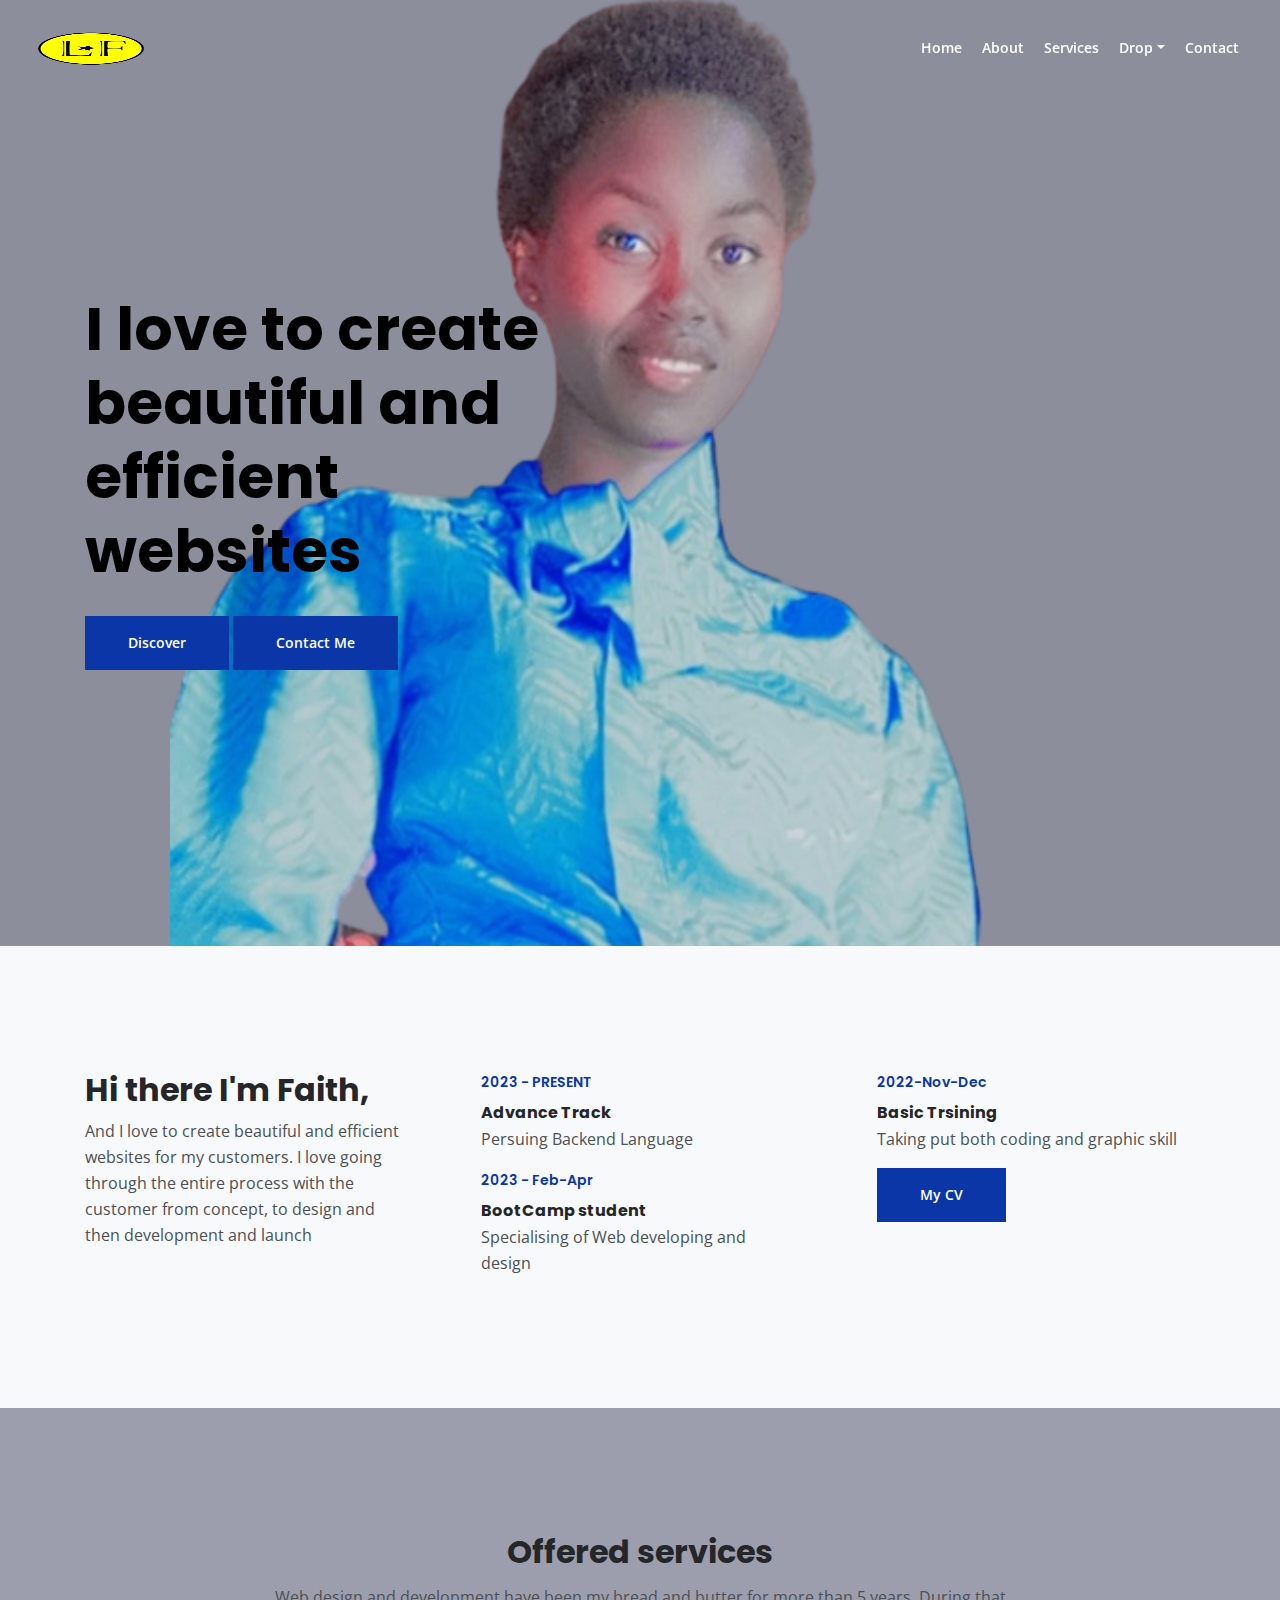
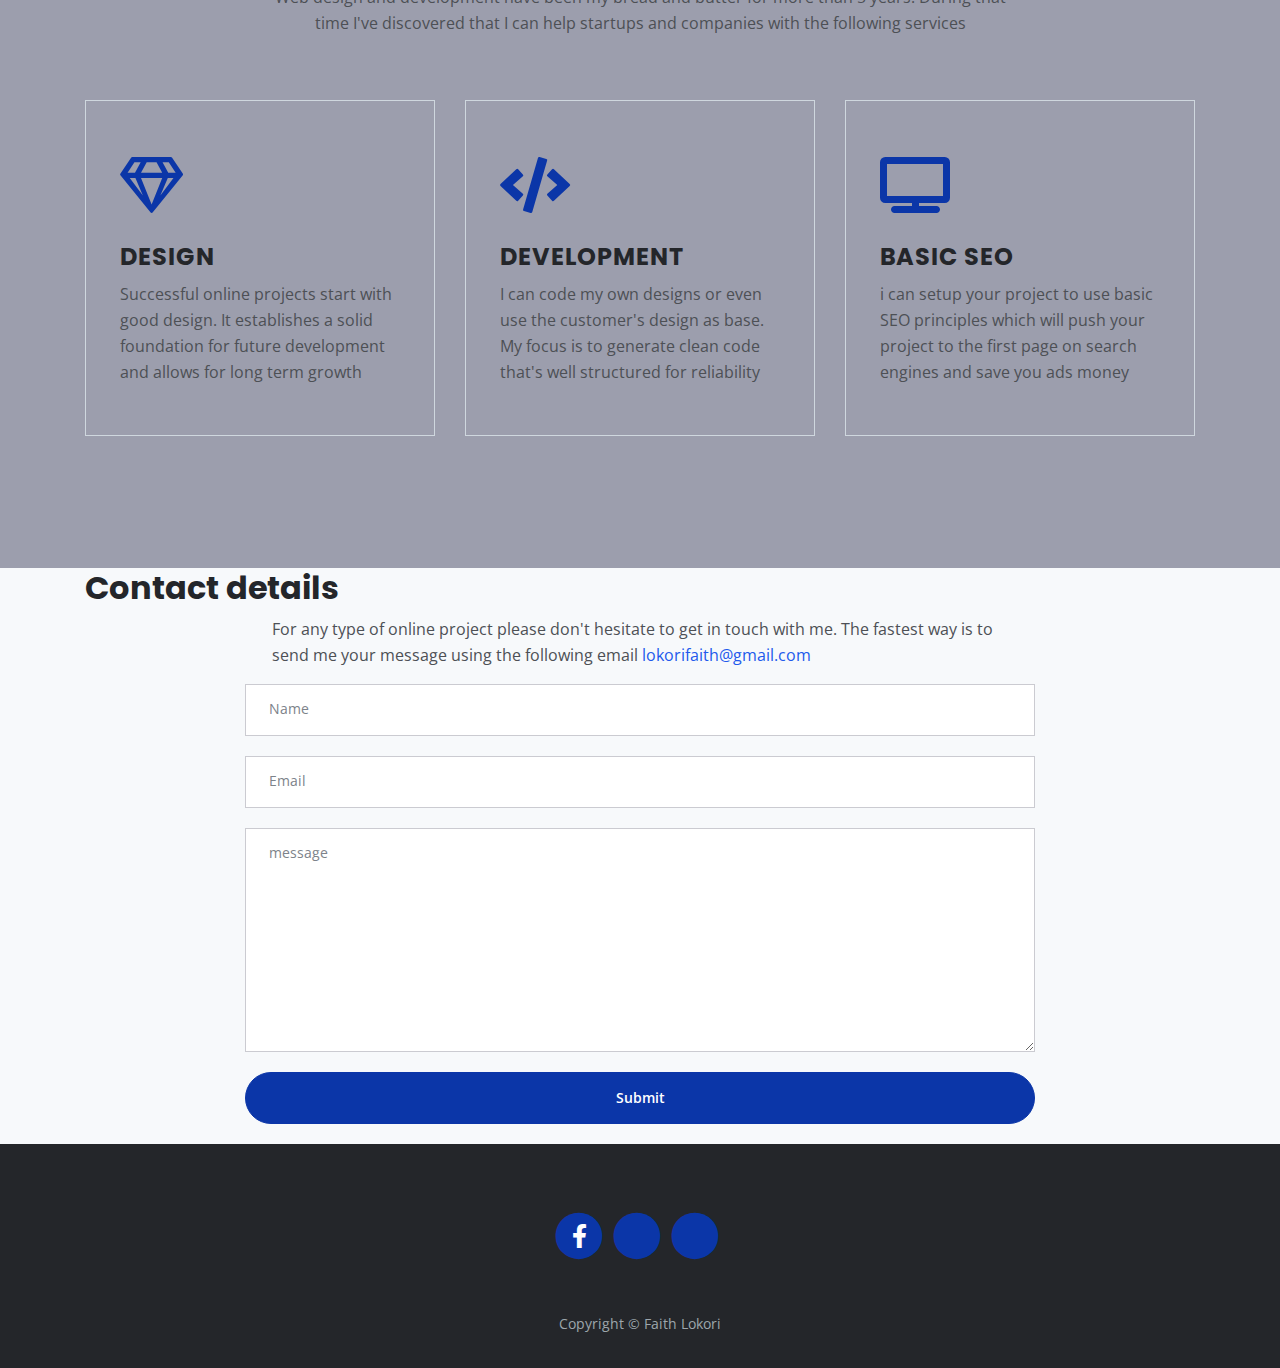
<file: index.html>
<!DOCTYPE html>
<html lang="en">
<head>
    <meta charset="utf-8">
    <meta name="viewport" content="width=device-width, initial-scale=1, shrink-to-fit=no">
    
    <!-- SEO Meta Tags -->
    <meta name="description" content="Your description">
    <meta name="author" content="Your name">

    <!-- OG Meta Tags to improve the way the post looks when you share the page on Facebook, Twitter, LinkedIn -->
	<meta property="og:site_name" content="" /> <!-- website name -->
	<meta property="og:site" content="" /> <!-- website link -->
	<meta property="og:title" content=""/> <!-- title shown in the actual shared post -->
	<meta property="og:description" content="" /> <!-- description shown in the actual shared post -->
	<meta property="og:image" content="" /> <!-- image link, make sure it's jpg -->
	<meta property="og:url" content="" /> <!-- where do you want your post to link to -->
	<meta name="twitter:card" content="summary_large_image"> <!-- to have large image post format in Twitter -->

    <!-- Webpage Title -->
    <title>Faith Portfolio</title>
    
    <!-- Styles -->
    <link rel="preconnect" href="https://fonts.gstatic.com">
    <link href="https://fonts.googleapis.com/css2?family=Open+Sans:ital,wght@0,400;0,600;0,700;1,400&family=Poppins:wght@600&display=swap" rel="stylesheet">
    <link href="css/bootstrap.css" rel="stylesheet">
    <link href="css/fontawesome-all.css" rel="stylesheet">
	<link href="css/styles.css" rel="stylesheet">
	
   
</head>
<body data-spy="scroll" data-target=".fixed-top">
    
    <!-- Navigation -->
    <nav class="navbar navbar-expand-lg fixed-top navbar-dark">
        <div class="container">
            
            <!-- Image Logo -->
            <a class="navbar-brand logo-image" href="index.html"><img src="images/drawing-4__1_-removebg-preview.png" alt="alternative"></a>  

            <!-- Text Logo - Use this if you don't have a graphic logo -->
            <!-- <a class="navbar-brand logo-text page-scroll" href="index.html">Mark</a> -->

            <button class="navbar-toggler p-0 border-0" type="button" data-toggle="offcanvas">
                <span class="navbar-toggler-icon"></span>
            </button>

            <div class="navbar-collapse offcanvas-collapse" id="navbarsExampleDefault">
                <ul class="navbar-nav ml-auto">
                    <li class="nav-item">
                        <a class="nav-link page-scroll" href="#header">Home <span class="sr-only">(current)</span></a>
                    </li>
                    <li class="nav-item">
                        <a class="nav-link page-scroll" href="#about">About</a>
                    </li>
                    <li class="nav-item">
                        <a class="nav-link page-scroll" href="#services">Services</a>
                    </li>
                    <li class="nav-item dropdown">
                        <a class="nav-link dropdown-toggle" href="#" id="dropdown01" data-toggle="dropdown" aria-haspopup="true" aria-expanded="false">Drop</a>
                        <div class="dropdown-menu" aria-labelledby="dropdown01">
                            <a class="dropdown-item page-scroll" href="testimonial.html">Testimonials</a>
                            <div class="dropdown-divider"></div>
                            <a class="dropdown-item page-scroll" href="skill.html">Skills</a>
                            <div class="dropdown-divider"></div>
                            <a class="dropdown-item page-scroll" href="portfolio.html">portfolio</a>
                        </div>
                    </li>
                    <li class="nav-item">
                        <a class="nav-link page-scroll" href="#contact">Contact</a>
                    </li>
                </ul>
                
                </span>
            </div> <!-- end of navbar-collapse -->
        </div> <!-- end of container -->
    </nav> <!-- end of navbar -->
    <!-- end of navigation -->


    <!-- Header -->
    <header id="header" class="header">
        <div class="container">
            <div class="row">
                <div class="col-lg-6">
                    <div class="text-container">
                        <h1 class="h1-large">I love to create beautiful and efficient websites</h1>
                        <a class="btn-solid-lg page-scroll" href="#about">Discover</a>
                        <a class="btn-solid-lg page-scroll" href="#contact">Contact Me</a>
                    </div> <!-- end of text-container -->
                </div> <!-- end of col -->
            </div> <!-- end of row -->
        </div> <!-- end of container -->
    </header> <!-- end of header -->
    <!-- end of header -->


    <!-- About-->
    <div id="about" class="basic-1 bg-gray">
        <div class="container">
            <div class="row">
                <div class="col-lg-4">
                    <div class="text-container first">
                        <h2>Hi there I'm Faith,</h2>
                        <p>And I love to create beautiful and efficient websites for my customers. I love going through the entire process with the customer from concept, to design and then development and launch</p>
                    </div> <!-- end of text-container -->
                </div> <!-- end of col -->
                <div class="col-lg-4">
                    <div class="text-container second">
                        <div class="time">2023 - PRESENT</div>
                        <h6>Advance Track</h6>
                        <p>Persuing Backend Language</p>
                        <div class="time">2023 - Feb-Apr</div>
                        <h6>BootCamp student</h6>
                        <p>Specialising of Web developing and design</p>
                    </div> <!-- end of text-container -->
                </div> <!-- end of col -->
                <div class="col-lg-4">
                    <div class="text-container third">
                        <div class="time">2022-Nov-Dec</div>
                        <h6>Basic Trsining</h6>
                        <p>Taking put both coding and graphic skill</p>
                        
                        <a class="btn-solid-lg page-scroll" href="file:///C:/Users/Renter/Downloads/Faith_CV%20(2).pdf">My CV</a>
                    </div> <!-- end of text-container -->
                </div> <!-- end of col -->
            </div> <!-- end of row -->
        </div> <!-- end of container -->
    </div> <!-- end of basic-1 -->
    <!-- end of about -->


    <!-- Services -->
    <div id="services" class="basic-2">
        <div class="container">
            <div class="row">
                <div class="col-lg-12">
                    <h2 class="h2-heading">Offered services</h2>
                    <p class="p-heading">Web design and development have been my bread and butter for more than 5 years. During that time I've discovered that I can help startups and companies with the following services</p>
                </div> <!-- end of col -->
            </div> <!-- end of row -->
            <div class="row">
                <div class="col-lg-4">
                    <div class="text-box">
                        <i class="far fa-gem"></i>
                        <h4>DESIGN</h4>
                        <p>Successful online projects start with good design. It establishes a solid foundation for future development and allows for long term growth</p>
                    </div> <!-- end of text-box -->
                </div> <!-- end of col -->
                <div class="col-lg-4">
                    <div class="text-box">
                        <i class="fas fa-code"></i>
                        <h4>DEVELOPMENT</h4>
                        <p>I can code my own designs or even use the customer's design as base. My focus is to generate clean code that's well structured for reliability</p>
                    </div> <!-- end of text-box -->
                </div> <!-- end of col -->
                <div class="col-lg-4">
                    <div class="text-box">
                        <i class="fas fa-tv"></i>
                        <h4>BASIC SEO</h4>
                        <p>i can setup your project to use basic SEO principles which will push your project to the first page on search engines and save you ads money</p>
                    </div> <!-- end of text-box -->
                </div> <!-- end of col -->
            </div> <!-- end of row -->
        </div> <!-- end of container -->
    </div> <!-- end of basic-2 -->
    <!-- end of services -->


    


    
   


    <!-- Contact -->
    <div id="contact" class="form-1 bg-gray">
        <div class="container">
            <div class="row">
                <div class="col-lg-12">
                    <h2>Contact details</h2>
                    <p class="p-heading">For any type of online project please don't hesitate to get in touch with me. The fastest way is to send me your message using the following email <a class="blue no-line" href="#https://myaccount.google.com/?utm_source=chrome-profile-chooser&pli=1">lokorifaith@gmail.com</a></p>
                </div> <!-- end of col -->
            </div> <!-- end of row -->
            <div class="row">
                <div class="col-lg-12">
                    
                    <!-- Contact Form -->
                    <form id="contact-form">
                        <div class="form-group">
                            <input type="text" class="form-control-input" id="name" required>
                            <label class="label-control" for="cname">Name</label>
                        </div>
                        <div class="form-group">
                            <input type="email" class="form-control-input" id="email" required>
                            <label class="label-control" for="cemail">Email</label>
                        </div>
                        <div class="form-group">
                            <textarea class="form-control-textarea" id="message" required></textarea>
                            <label class="label-control" for="cmessage">message</label>
                        </div>
                        <div class="form-group">
                            <button type="submit" class="form-control-submit-button">Submit</button>
                        </div>
                    </form>
                    <!-- end of contact form -->

                </div> <!-- end of col -->
            </div> <!-- end of row -->
        </div> <!-- end of container -->
    </div> <!-- end of form-1 -->  
    <!-- end of contact -->


    <!-- Footer -->
    <div class="footer bg-gray">
        <div class="container">
            <div class="row">
                <div class="col-lg-12">
                    <div class="social-container">
                        <span class="fa-stack">
                            <a href="#your-link">
                                <i class="fas fa-circle fa-stack-2x"></i>
                                <i class="fab fa-facebook-f fa-stack-1x"></i>
                            </a>
                        </span>
                        <span class="fa-stack">
                            <a href="https://www.linkedin.com/in/lokori-faith-587a60259/">
                                <i class="fas fa-circle fa-stack-2x"></i>
                                <i class="fab fa-linkdin-i fa-stack-1x"></i>
                            </a>
                        </span>
                        <span class="fa-stack">
                            <a href="https://www.upwork.com/freelancers/~012deb2eae955fc0b0">
                                <i class="fas fa-circle fa-stack-2x"></i>
                                <i class="fab fa-upwok-U fa-stack-1x"></i>
                            </a>
                        
                       
                    </div> <!-- end of social-container -->
                </div> <!-- end of col -->
            </div> <!-- end of row -->
        </div> <!-- end of container -->
    </div> <!-- end of footer -->  
    <!-- end of footer -->


    <!-- Copyright -->
    <div class="copyright bg-gray">
        <div class="container">
            <div class="row">
                <div class="col-lg-12">
                    <p class="p-small">Copyright © <a class="no-line" href="#your-link">Faith Lokori</a></p>
                </div> <!-- end of col -->
            </div> <!-- enf of row -->
        </div> <!-- end of container -->

        
        
    </div> <!-- end of copyright --> 
    <!-- end of copyright -->
    
    	
    <!-- Scripts -->
    <script src="js/jquery.min.js"></script> <!-- jQuery for Bootstrap's JavaScript plugins -->
    <script src="js/bootstrap.min.js"></script> <!-- Bootstrap framework -->
    <script src="js/jquery.easing.min.js"></script> <!-- jQuery Easing for smooth scrolling between anchors -->
    <script src="js/scripts.js"></script> <!-- Custom scripts -->
</body>
</html>
</file>
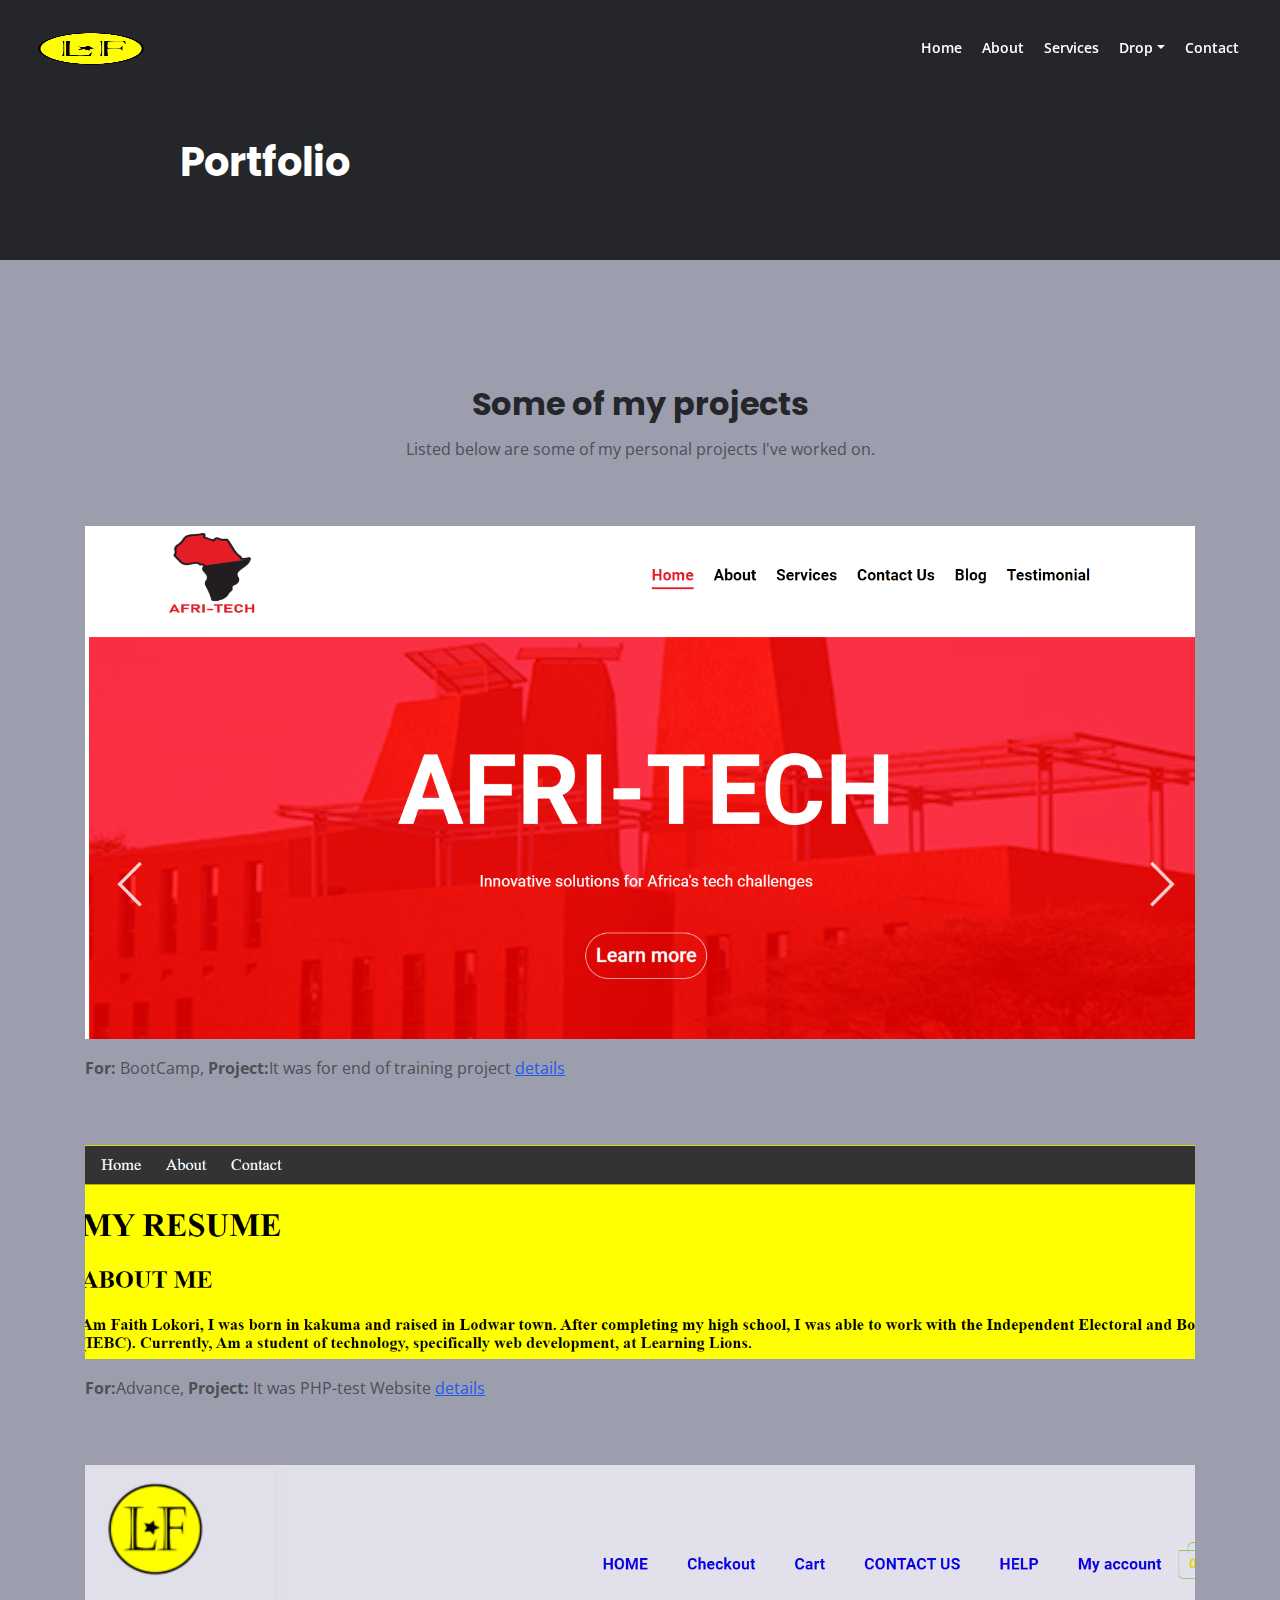
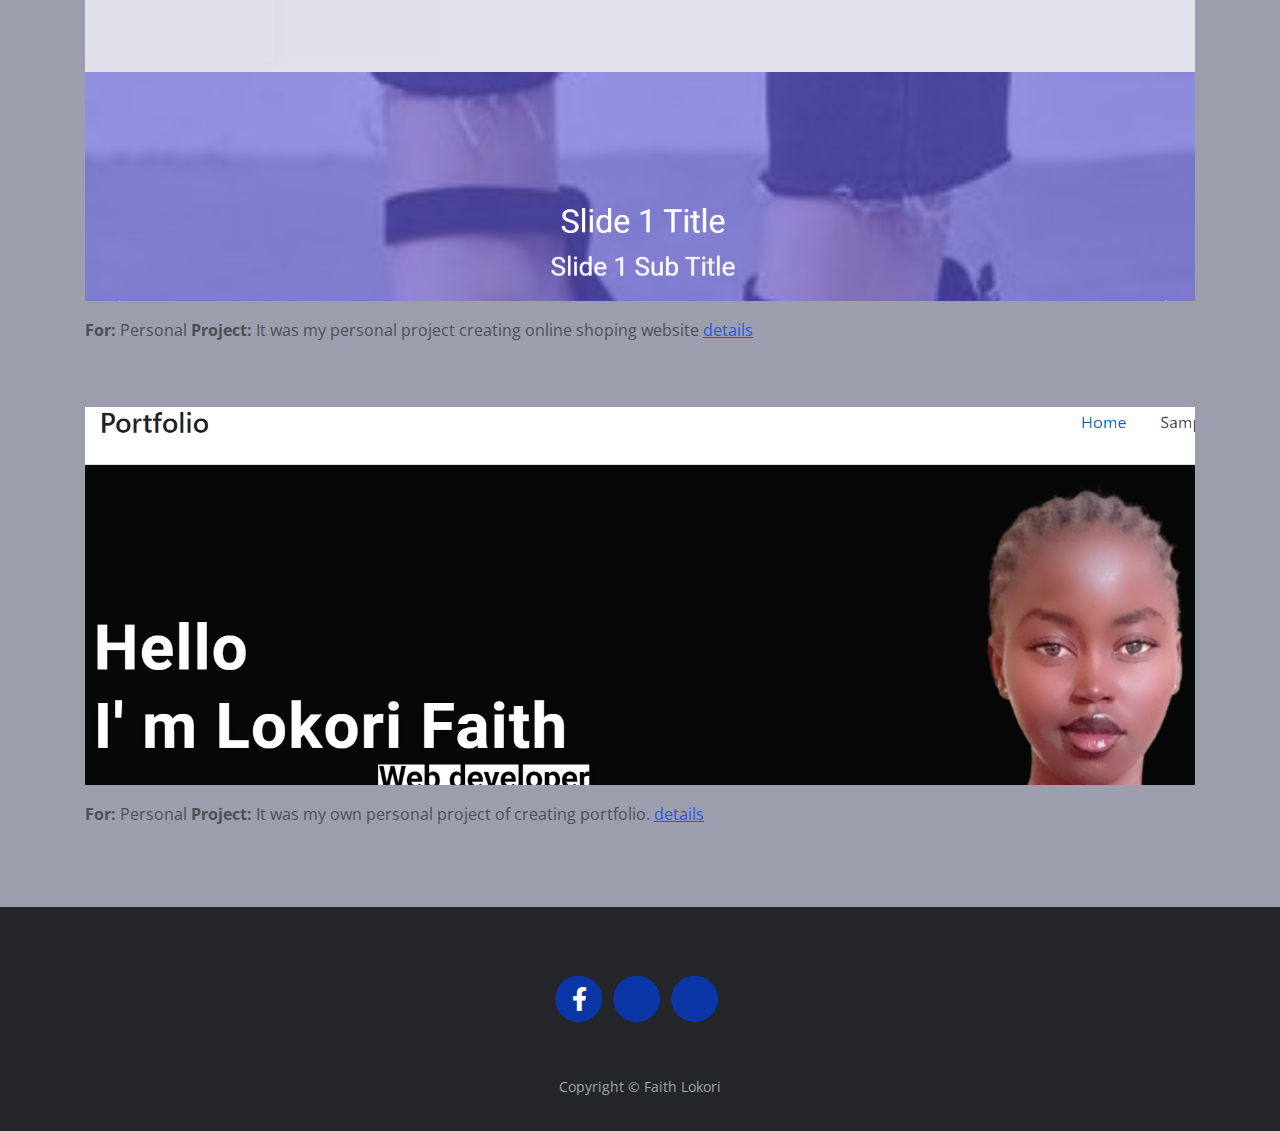
<file: portfolio.html>
<!DOCTYPE html>
<html lang="en">

<head>
    <meta charset="utf-8">
    <meta name="viewport" content="width=device-width, initial-scale=1, shrink-to-fit=no">

    <!-- SEO Meta Tags -->
    <meta name="description" content="Your description">
    <meta name="author" content="Your name">

    <!-- OG Meta Tags to improve the way the post looks when you share the page on Facebook, Twitter, LinkedIn -->
    <meta property="og:site_name" content="" /> <!-- website name -->
    <meta property="og:site" content="" /> <!-- website link -->
    <meta property="og:title" content="" /> <!-- title shown in the actual shared post -->
    <meta property="og:description" content="" /> <!-- description shown in the actual shared post -->
    <meta property="og:image" content="" /> <!-- image link, make sure it's jpg -->
    <meta property="og:url" content="" /> <!-- where do you want your post to link to -->
    <meta name="twitter:card" content="summary_large_image"> <!-- to have large image post format in Twitter -->

    <!-- Webpage Title -->
    <title>Project Details </title>

    <!-- Styles -->
    <link rel="preconnect" href="https://fonts.gstatic.com">
    <link
        href="https://fonts.googleapis.com/css2?family=Open+Sans:ital,wght@0,400;0,600;0,700;1,400&family=Poppins:wght@600&display=swap"
        rel="stylesheet">
    <link href="css/bootstrap.css" rel="stylesheet">
    <link href="css/fontawesome-all.css" rel="stylesheet">
    <link href="css/styles.css" rel="stylesheet">

    <!-- Favicon  -->
    <!-- <link rel="icon" href="images/favicon.png"> -->
</head>

<body data-spy="scroll" data-target=".fixed-top">

    <!-- Navigation -->
    <nav class="navbar navbar-expand-lg fixed-top navbar-dark">
        <div class="container">

            <!-- Image Logo -->
            <a class="navbar-brand logo-image" href="index.html"><img src="images/drawing-4__1_-removebg-preview.png"
                    alt="alternative"></a>

            <!-- Text Logo - Use this if you don't have a graphic logo -->
            <!-- <a class="navbar-brand logo-text page-scroll" href="index.html">Mark</a> -->

            <button class="navbar-toggler p-0 border-0" type="button" data-toggle="offcanvas">
                <span class="navbar-toggler-icon"></span>
            </button>

            <div class="navbar-collapse offcanvas-collapse" id="navbarsExampleDefault">
                <ul class="navbar-nav ml-auto">
                    <li class="nav-item">
                        <a class="nav-link page-scroll" href="index.html#header">Home <span
                                class="sr-only">(current)</span></a>
                    </li>
                    <li class="nav-item">
                        <a class="nav-link page-scroll" href="index.html#about">About</a>
                    </li>
                    <li class="nav-item">
                        <a class="nav-link page-scroll" href="index.html#services">Services</a>
                    </li>
                    <li class="nav-item dropdown">
                        <a class="nav-link dropdown-toggle" href="#" id="dropdown01" data-toggle="dropdown"
                            aria-haspopup="true" aria-expanded="false">Drop</a>
                        <div class="dropdown-menu" aria-labelledby="dropdown01">
                            <a class="dropdown-item page-scroll" href="testimonial.html">Testimonials</a>
                            <div class="dropdown-divider"></div>
                            <a class="dropdown-item page-scroll" href="skill.html">Skills</a>
                            <div class="dropdown-divider"></div>
                            <a class="dropdown-item page-scroll" href="portfolio.html">portfolio</a>
                        </div>
                    </li>
                    <li class="nav-item">
                        <a class="nav-link page-scroll" href="index.html#contact">Contact</a>
                    </li>
                </ul>
            </div> <!-- end of navbar-collapse -->
        </div> <!-- end of container -->
    </nav> <!-- end of navbar -->
    <!-- end of navigation -->


    <!-- Header -->
    <header class="ex-header">
        <div class="container">
            <div class="row">
                <div class="col-xl-10 offset-xl-1">
                    <h1>Portfolio</h1>
                </div> <!-- end of col -->
            </div> <!-- end of row -->
        </div> <!-- end of container -->
    </header> <!-- end of ex-header -->
    <!-- end of header -->


    <!-- Basic -->
    <!-- Projects -->
    <div id="projects" class="basic-3">
        <div class="container">
            <div class="row">
                <div class="col-lg-12">
                    <h2 class="h2-heading">Some of my projects</h2>
                    <p class="p-heading">Listed below are some of my personal projects I've worked on.</p>
                </div> <!-- end of col -->
            </div> <!-- end of row -->
            <div class="row">
                <div class="col-lg-12">
                    <div class="text-container">
                        <div class="image-container">
                            <a href="project.html">
                                <img class="img-fluid" src="images/afrafrica.png" alt="alternative">
                            </a>
                        </div> <!-- end of image-container -->
                        <p><strong>For:</strong> BootCamp, <strong>Project:</strong>It was for end of training project <a class="blue"
                                href="http://localhost/mywork/">details</a></p>
                    </div> <!-- end of text-container -->
                    <div class="text-container">
                        <div class="image-container">
                            <a href="project.html">
                                <img class="img-fluid" src="images/test web.png" alt="alternative">
                            </a>
                        </div> <!-- end of image-container -->
                        <p><strong>For:</strong>Advance, <strong>Project:</strong> It was PHP-test Website <a class="blue"
                                href="http://simplephpwebsite.test/views/about.php">details</a></p>
                    </div> <!-- end of text-container -->
                    <div class="text-container">
                        <div class="image-container">
                            <a href="project.html">
                                <img class="img-fluid" src="images/shop with me.png" alt="alternative">
                            </a>
                        </div> <!-- end of image-container -->
                        <p><strong>For:</strong> Personal <strong>Project:</strong> It was my personal project creating online shoping website <a class="blue"
                                href="http://localhost/faithlokori/">details</a></p>
                    </div> <!-- end of text-container -->
                    <div class="text-container">
                        <div class="image-container">
                            <a href="project.html">
                                <img class="img-fluid" src="images/port.png" alt="alternative">
                            </a>
                        </div> <!-- end of image-container -->
                        <p><strong>For:</strong> Personal <strong>Project:</strong> It was my own personal project of creating portfolio. <a class="blue"
                                href="http://localhost/portfolio/home/ ">details</a></p>
                    </div> <!-- end of text-container -->

                </div> <!-- end of col -->
            </div> <!-- end of row -->
        </div> <!-- end of container -->
    </div> <!-- end of basic-3 -->
    <!-- end of projects -->


       
<!-- Footer -->
<div class="footer bg-gray">
    <div class="container">
        <div class="row">
            <div class="col-lg-12">
                <div class="social-container">
                    <span class="fa-stack">
                        <a href="#your-link">
                            <i class="fas fa-circle fa-stack-2x"></i>
                            <i class="fab fa-facebook-f fa-stack-1x"></i>
                        </a>
                    </span>
                    <span class="fa-stack">
                        <a href="#your-link">
                            <i class="fas fa-circle fa-stack-2x"></i>
                            <i class="fab fa-linkdin-i fa-stack-1x"></i>
                        </a>
                    </span>
                    <span class="fa-stack">
                        <a href="#your-link">
                            <i class="fas fa-circle fa-stack-2x"></i>
                            <i class="fab fa-upwok-U fa-stack-1x"></i>
                        </a>
                    
                   
                </div> <!-- end of social-container -->
            </div> <!-- end of col -->
        </div> <!-- end of row -->
    </div> <!-- end of container -->
</div> <!-- end of footer -->  
<!-- end of footer -->


<!-- Copyright -->
<div class="copyright bg-gray">
    <div class="container">
        <div class="row">
            <div class="col-lg-12">
                <p class="p-small">Copyright © <a class="no-line" href="#your-link">Faith Lokori</a></p>
            </div> <!-- end of col -->
        </div> <!-- enf of row -->
    </div> <!-- end of container -->

    
    
</div> <!-- end of copyright --> 
<!-- end of copyright -->


            <!-- Scripts -->
            <script src="js/jquery.min.js"></script> <!-- jQuery for Bootstrap's JavaScript plugins -->
            <script src="js/bootstrap.min.js"></script> <!-- Bootstrap framework -->
            <script src="js/jquery.easing.min.js"></script> <!-- jQuery Easing for smooth scrolling between anchors -->
            <script src="js/scripts.js"></script> <!-- Custom scripts -->
</body>

</html>
</file>
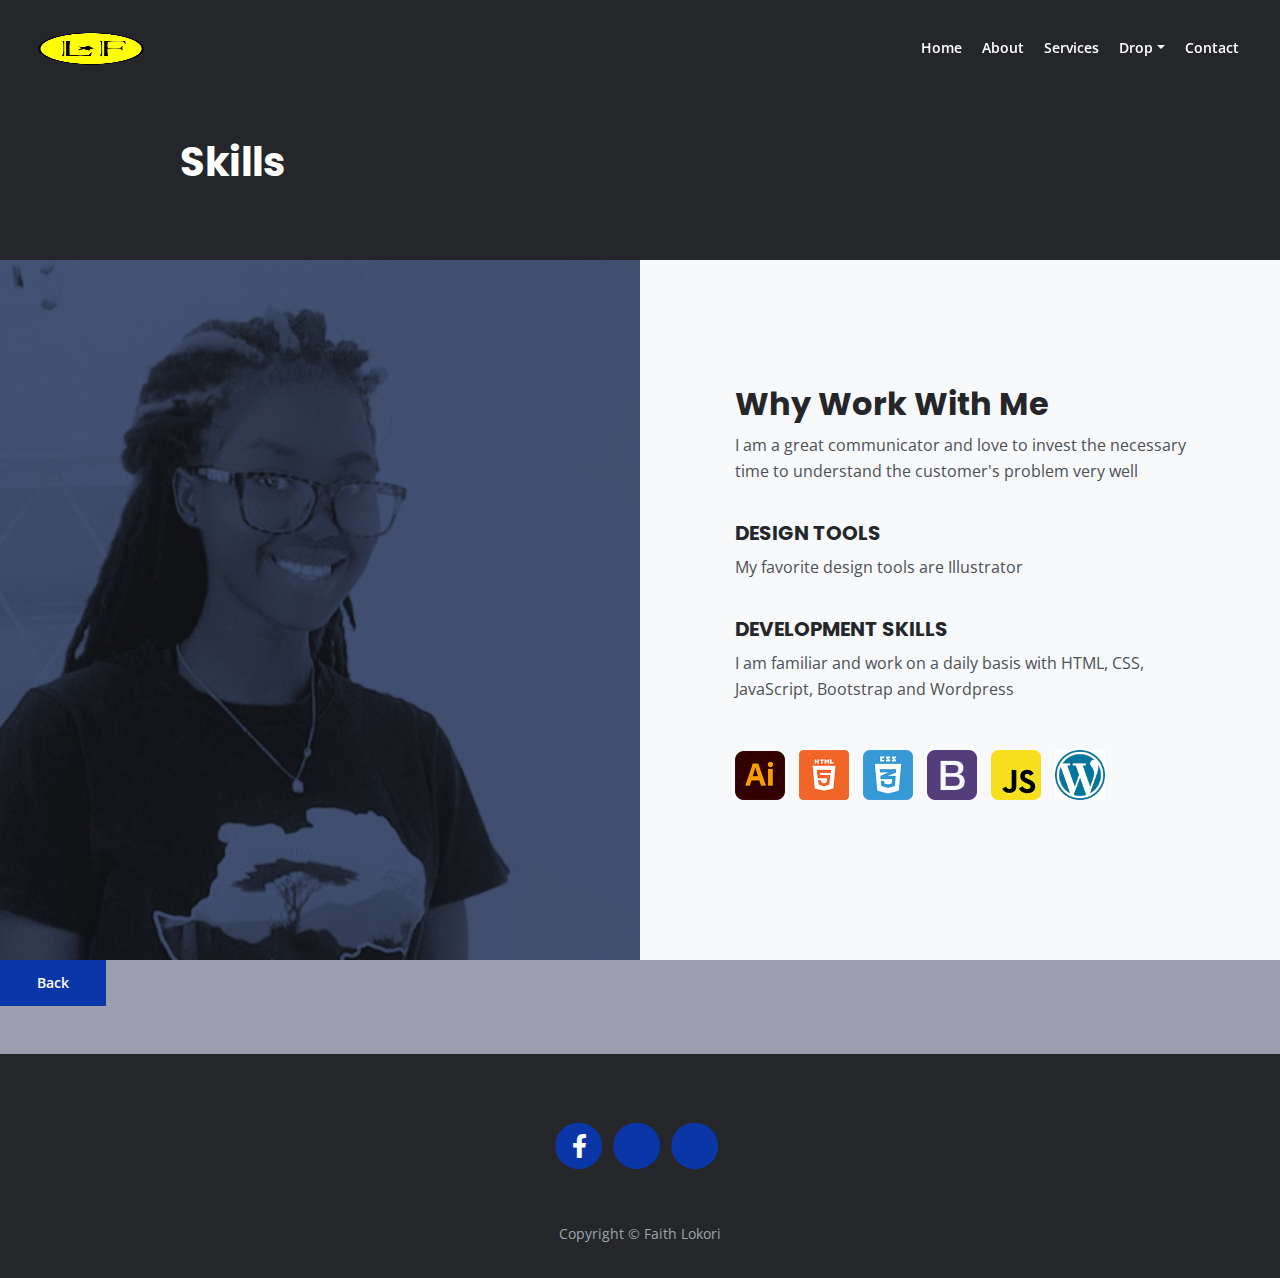
<file: skill.html>
<!DOCTYPE html>
<html lang="en">
<head>
    <meta charset="utf-8">
    <meta name="viewport" content="width=device-width, initial-scale=1, shrink-to-fit=no">
    
    <!-- SEO Meta Tags -->
    <meta name="description" content="Your description">
    <meta name="author" content="Your name">

    <!-- OG Meta Tags to improve the way the post looks when you share the page on Facebook, Twitter, LinkedIn -->
	<meta property="og:site_name" content="" /> <!-- website name -->
	<meta property="og:site" content="" /> <!-- website link -->
	<meta property="og:title" content=""/> <!-- title shown in the actual shared post -->
	<meta property="og:description" content="" /> <!-- description shown in the actual shared post -->
	<meta property="og:image" content="" /> <!-- image link, make sure it's jpg -->
	<meta property="og:url" content="" /> <!-- where do you want your post to link to -->
	<meta name="twitter:card" content="summary_large_image"> <!-- to have large image post format in Twitter -->

    <!-- Webpage Title -->
    <title>Skills</title>
    
    <!-- Styles -->
    <link rel="preconnect" href="https://fonts.gstatic.com">
    <link href="https://fonts.googleapis.com/css2?family=Open+Sans:ital,wght@0,400;0,600;0,700;1,400&family=Poppins:wght@600&display=swap" rel="stylesheet">
    <link href="css/bootstrap.css" rel="stylesheet">
    <link href="css/fontawesome-all.css" rel="stylesheet">
	<link href="css/styles.css" rel="stylesheet">
	
	
</head>
<body data-spy="scroll" data-target=".fixed-top">
    
    <!-- Navigation -->
    <nav class="navbar navbar-expand-lg fixed-top navbar-dark">
        <div class="container">
            
            <!-- Image Logo -->
            <a class="navbar-brand logo-image" href="index.html"><img src="images/drawing-4__1_-removebg-preview.png" alt="alternative"></a>  

            <!-- Text Logo - Use this if you don't have a graphic logo -->
            <!-- <a class="navbar-brand logo-text page-scroll" href="index.html">Mark</a> -->

            <button class="navbar-toggler p-0 border-0" type="button" data-toggle="offcanvas">
                <span class="navbar-toggler-icon"></span>
            </button>

            <div class="navbar-collapse offcanvas-collapse" id="navbarsExampleDefault">
                <ul class="navbar-nav ml-auto">
                    <li class="nav-item">
                        <a class="nav-link page-scroll" href="index.html#header">Home <span class="sr-only">(current)</span></a>
                    </li>
                    <li class="nav-item">
                        <a class="nav-link page-scroll" href="index.html#about">About</a>
                    </li>
                    <li class="nav-item">
                        <a class="nav-link page-scroll" href="index.html#services">Services</a>
                    </li>
                    <li class="nav-item dropdown">
                        <a class="nav-link dropdown-toggle" href="#" id="dropdown01" data-toggle="dropdown" aria-haspopup="true" aria-expanded="false">Drop</a>
                        <div class="dropdown-menu" aria-labelledby="dropdown01">
                            <a class="dropdown-item page-scroll" href="testimonial.html">Testimonials</a>
                            <div class="dropdown-divider"></div>
                            <a class="dropdown-item page-scroll" href="skill.html">Skills</a>
                            <div class="dropdown-divider"></div>
                            <a class="dropdown-item page-scroll" href="portfolio.html">portfolio</a>
                        </div>
                    </li>
                    <li class="nav-item">
                        <a class="nav-link page-scroll" href="index.html#contact">Contact</a>
                    </li>
                </ul>
                
            </div> <!-- end of navbar-collapse -->
        </div> <!-- end of container -->
    </nav> <!-- end of navbar -->
    <!-- end of navigation -->


    <!-- Header -->
    <header class="ex-header">
        <div class="container">
            <div class="row">
                <div class="col-xl-10 offset-xl-1">
                    <h1>Skills</h1>
                </div> <!-- end of col -->
            </div> <!-- end of row -->
        </div> <!-- end of container -->
    </header> <!-- end of ex-header -->
    <!-- end of header -->


    <!-- Basic -->
    <!-- Details -->
	<div class="split">
		<div class="area-1">
		</div><!-- end of area-1 on same line and no space between comments to eliminate margin white space --><div class="area-2 bg-gray">
            <div class="container">    
                <div class="row">
                    <div class="col-lg-12">     
                        
                        <!-- Text Container -->
                        <div class="text-container">
                            <h2>Why Work With Me</h2>
                            <p>I am a great communicator and love to invest the necessary time to understand the customer's problem very well</p>
                            <h5>DESIGN TOOLS</h5>
                            <p>My favorite design tools are Illustrator</p>
                            <h5>DEVELOPMENT SKILLS</h5>
                            <p>I am familiar and work on a daily basis with HTML, CSS, JavaScript, Bootstrap and Wordpress</p>
                            
                            <div class="icons-container">
                                <img src="images/details-icon-illustrator.png" alt="alternative">
                                <img src="images/details-icon-html.png" alt="alternative">
                                <img src="images/details-icon-css.png" alt="alternative">
                                <img src="images/details-icon-bootstrap.png" alt="alternative">
                                <img src="images/details-icon-javascript.png" alt="alternative">
                                <img src="images/wp.png" alt="alternative">
                            </div> <!-- end of icons-container -->
                        </div> <!-- end of text-container -->
                        <!-- end of text container -->

                    </div> <!-- end of col -->
                </div> <!-- end of row -->
            </div> <!-- end of container -->
		</div> <!-- end of area-2 -->
    </div> <!-- end of split -->
    <!-- end of details -->
    <a class="btn-solid-reg mb-5" href="index.html">Back</a>
                </div> <!-- end of col -->
            </div> <!-- end of row -->
        </div> <!-- end of container -->
    </div> <!-- end of ex-basic-1 -->
    <!-- end of basic -->


    <!-- Footer -->
    <div class="footer bg-gray">
        <div class="container">
            <div class="row">
                <div class="col-lg-12">
                    <div class="social-container">
                        <span class="fa-stack">
                            <a href="#your-link">
                                <i class="fas fa-circle fa-stack-2x"></i>
                                <i class="fab fa-facebook-f fa-stack-1x"></i>
                            </a>
                        </span>
                        <span class="fa-stack">
                            <a href="#your-link">
                                <i class="fas fa-circle fa-stack-2x"></i>
                                <i class="fab fa-linkdin-i fa-stack-1x"></i>
                            </a>
                        </span>
                        <span class="fa-stack">
                            <a href="#your-link">
                                <i class="fas fa-circle fa-stack-2x"></i>
                                <i class="fab fa-upwok-U fa-stack-1x"></i>
                            </a>
                        
                       
                    </div> <!-- end of social-container -->
                </div> <!-- end of col -->
            </div> <!-- end of row -->
        </div> <!-- end of container -->
    </div> <!-- end of footer -->  
    <!-- end of footer -->


    <!-- Copyright -->
    <div class="copyright bg-gray">
        <div class="container">
            <div class="row">
                <div class="col-lg-12">
                    <p class="p-small">Copyright © <a class="no-line" href="#your-link">Faith Lokori</a></p>
                </div> <!-- end of col -->
            </div> <!-- enf of row -->
        </div> <!-- end of container -->

        
        
    </div> <!-- end of copyright --> 
    <!-- end of copyright -->
    
    	
    <!-- Scripts -->
    <script src="js/jquery.min.js"></script> <!-- jQuery for Bootstrap's JavaScript plugins -->
    <script src="js/bootstrap.min.js"></script> <!-- Bootstrap framework -->
    <script src="js/jquery.easing.min.js"></script> <!-- jQuery Easing for smooth scrolling between anchors -->
    <script src="js/scripts.js"></script> <!-- Custom scripts -->
</body>
</html>
</body>
</html>
</file>
<file: css/styles.css>
/* Description: Master CSS file */

/*****************************************
Table Of Contents:
- General Styles
- Navigation
- Header
- About
- Services
- Details
- Projects
- Works
- Testimonials
- Questions
- Contact
- Footer 
- Copyright
- Back To Top Button
- Extra Pages
- Media Queries
******************************************/

/*****************************************
Colors:
- Backgrounds, navbar - black #24262a
- Backgrounds - light gray #f7f9fb
- Buttons, icons - blue #0b36a8
- Headings text - black #24262a
- Body text - dark gray #4d5055
******************************************/


/**************************/
/*     General Styles     */
/**************************/
body,
html {
    width: 100%;
	height: 100%;
}

body, p {
	color: #4d5055; 
	font: 400 1rem/1.625rem "Open Sans", sans-serif;
}

h1 {
	color: #24262a;
	font-weight: 700;
	font-size: 2.5rem;
	line-height: 3.25rem;
	font-family: "Poppins"
}

h2 {
	color: #24262a;
	font-weight: 700;
	font-size: 2rem;
	line-height: 2.5rem;
	font-family: "Poppins"
}

h3 {
	color: #24262a;
	font-weight: 700;
	font-size: 1.75rem;
	line-height: 2.25rem;
	font-family: "Poppins"
}

h4 {
	color: #24262a;
	font-weight: 700;
	font-size: 1.5rem;
	line-height: 2rem;
	font-family: "Poppins"
}

h5 {
	color: #24262a;
	font-weight: 700;
	font-size: 1.25rem;
	line-height: 1.625rem;
	font-family: "Poppins"
}

h6 {
	color: #24262a;
	font-weight: 700;
	font-size: 1rem;
	line-height: 1.375rem;
	font-family: "Poppins"
}

.p-large {
	font-size: 1.125rem;
	line-height: 1.75rem;
}

.p-small {
	font-size: 0.875rem;
	line-height: 1.5rem;
}

.testimonial-text {
	font-style: italic;
}

.testimonial-author {
	font-weight: 700;
	font-size: 1rem;
	line-height: 1.5rem;
}

.li-space-lg li {
	margin-bottom: 0.5rem;
}

a {
	color: #4d5055;
	text-decoration: underline;
}

a:hover {
	color: #4d5055;
	text-decoration: underline;
}

.no-line {
	text-decoration: none;
}

.no-line:hover {
	text-decoration: none;
}

.blue {
	color: #2259ec;
}

.bg-gray {
	background-color: #f7f9fb;
}

.section-divider {
	display: block;
	height: 1px;
	margin: 0;
	border: none;
	background-color: #d3dae2;
}

.btn-solid-reg {
	display: inline-block;
	padding: 1.375rem 2.25rem 1.375rem 2.25rem;
	border: 1px solid #0b36a8;
	background-color: #0b36a8;
	color: #ffffff;
	font-weight: 600;
	font-size: 0.875rem;
	line-height: 0;
	text-decoration: none;
	transition: all 0.2s;
}

.btn-solid-reg:hover {
	background-color: transparent;
	color: #0b36a8; /* needs to stay here because of the color property of a tag */
	text-decoration: none;
}

.btn-solid-lg {
	display: inline-block;
	padding: 1.625rem 2.625rem 1.625rem 2.625rem;
	border: 1px solid #0b36a8;
	background-color: #0b36a8;
	color: #ffffff;
	font-weight: 600;
	font-size: 0.875rem;
	line-height: 0;
	text-decoration: none;
	transition: all 0.2s;
}

.btn-solid-lg:hover {
	background-color: transparent;
	color: #0b36a8; /* needs to stay here because of the color property of a tag */
	text-decoration: none;
}

.btn-outline-reg {
	display: inline-block;
	padding: 1.375rem 2.25rem 1.375rem 2.25rem;
	border: 1px solid #24262a;
	background-color: transparent;
	color: #24262a;
	font-weight: 600;
	font-size: 0.875rem;
	line-height: 0;
	text-decoration: none;
	transition: all 0.2s;
}

.btn-outline-reg:hover {
	background-color: #24262a;
	color: #ffffff;
	text-decoration: none;
}

.btn-outline-lg {
	display: inline-block;
	padding: 1.625rem 2.625rem 1.625rem 2.625rem;
	border: 1px solid #24262a;
	background-color: transparent;
	color: #24262a;
	font-weight: 600;
	font-size: 0.875rem;
	line-height: 0;
	text-decoration: none;
	transition: all 0.2s;
}

.btn-outline-lg:hover {
	background-color: #24262a;
	color: #ffffff;
	text-decoration: none;
}

.btn-outline-sm {
	display: inline-block;
	padding: 1rem 1.5rem 1rem 1.5rem;
	border: 1px solid #24262a;
	background-color: transparent;
	color: #24262a;
	font-weight: 600;
	font-size: 0.875rem;
	line-height: 0;
	text-decoration: none;
	transition: all 0.2s;
}

.btn-outline-sm:hover {
	background-color: #24262a;
	color: #ffffff;
	text-decoration: none;
}

.form-group {
	position: relative;
	margin-bottom: 1.25rem;
}

.label-control {
	position: absolute;
	top: 0.875rem;
	left: 1.5rem;
	color: #7d838a;
	opacity: 1;
	font-size: 0.875rem;
	line-height: 1.375rem;
	cursor: text;
	transition: all 0.2s ease;
}

.form-control-input:focus + .label-control,
.form-control-input.notEmpty + .label-control,
.form-control-textarea:focus + .label-control,
.form-control-textarea.notEmpty + .label-control {
	top: 0.125rem;
	color: #4d5055;
	opacity: 1;
	font-size: 0.75rem;
	font-weight: 700;
}

.form-control-input,
.form-control-select {
	display: block; /* needed for proper display of the label in Firefox, IE, Edge */
	width: 100%;
	padding-top: 1.125rem;
	padding-bottom: 0.125rem;
	padding-left: 1.5rem;
	border: 1px solid #cbcbd1;
	background-color: #ffffff;
	color: #4d5055;
	font-size: 0.875rem;
	line-height: 1.875rem;
	transition: all 0.2s;
	-webkit-appearance: none; /* removes inner shadow on form inputs on ios safari */
}

.form-control-select {
	padding-top: 0.5rem;
	padding-bottom: 0.5rem;
	height: 3.25rem;
	color: #7d838a;
}

select {
    /* you should keep these first rules in place to maintain cross-browser behavior */
    -webkit-appearance: none;
	-moz-appearance: none;
	-ms-appearance: none;
    -o-appearance: none;
    appearance: none;
    background-position: 96% 50%;
    background-repeat: no-repeat;
    outline: none;
}

.form-control-textarea {
	display: block; /* used to eliminate a bottom gap difference between Chrome and IE/FF */
	width: 100%;
	height: 14rem; /* used instead of html rows to normalize height between Chrome and IE/FF */
	padding-top: 1.5rem;
	padding-left: 1.3125rem;
	border: 1px solid #cbcbd1;
	background-color: #ffffff;
	color: #4d5055;
	font-size: 0.875rem;
	line-height: 1.5rem;
	transition: all 0.2s;
}

.form-control-input:focus,
.form-control-select:focus,
.form-control-textarea:focus {
	border: 1px solid #a1a1a1;
	outline: none; /* Removes blue border on focus */
}

.form-control-input:hover,
.form-control-select:hover,
.form-control-textarea:hover {
	border: 1px solid #a1a1a1;
}

.checkbox {
	font-size: 0.75rem;
	line-height: 1.25rem;
}

input[type='checkbox'] {
	vertical-align: -10%;
	margin-right: 0.5rem;
}

.form-control-submit-button {
	display: inline-block;
	width: 100%;
	height: 3.25rem;
	border: 1px solid #0b36a8;
	border-radius: 32px;
	background-color: #0b36a8;
	color: #ffffff;
	font-weight: 600;
	font-size: 0.875rem;
	line-height: 0;
	cursor: pointer;
	transition: all 0.2s;
}

.form-control-submit-button:hover {
	border: 1px solid #24262a;
	background-color: transparent;
	color: #24262a;
}


/**********************/
/*     Navigation     */
/**********************/
.navbar {
	background-color: #000;
	font-weight: 600;
	font-size: 0.875rem;
	line-height: 0.875rem;
	box-shadow: 0 1px 6px 0 rgba(0, 0, 0, 0.025);
}

.navbar .navbar-brand {
	padding-top: 0.125rem;
	padding-bottom: 0.125rem;
}

.navbar .logo-image img {
    width: 118px;
	height: 36px;
}

.navbar .logo-text {
	color: #ffffff;
	font-weight: 700;
	font-size: 1.875rem;
	line-height: 1rem;
	text-decoration: none;
}

.offcanvas-collapse {
	position: fixed;
	top: 3.25rem; /* adjusts the height between the top of the page and the offcanvas menu */
	bottom: 0;
	left: 100%;
	width: 100%;
	padding-right: 1rem;
	padding-left: 1rem;
	overflow-y: auto;
	visibility: hidden;
	background-color: #24262a;
	transition: visibility .3s ease-in-out, -webkit-transform .3s ease-in-out;
	transition: transform .3s ease-in-out, visibility .3s ease-in-out;
	transition: transform .3s ease-in-out, visibility .3s ease-in-out, -webkit-transform .3s ease-in-out;
}

.offcanvas-collapse.open {
	visibility: visible;
	-webkit-transform: translateX(-100%);
	transform: translateX(-100%);
}

.navbar .navbar-nav {
	margin-top: 0.75rem;
	margin-bottom: 0.5rem;
}

.navbar .nav-item .nav-link {
	padding-top: 0.625rem;
	padding-bottom: 0.625rem;
	color: #ffff;
	text-decoration: none;
	transition: all 0.2s ease;
}

.navbar .nav-item.dropdown.show .nav-link,
.navbar .nav-item .nav-link:hover,
.navbar .nav-item .nav-link.active {
	color: #ffffff;
}

/* Dropdown Menu */
.navbar .dropdown .dropdown-menu {
	animation: fadeDropdown 0.2s; /* required for the fade animation */
}

@keyframes fadeDropdown {
    0% {
        opacity: 0;
    }

    100% {
        opacity: 1;
	}
}

.navbar .dropdown-menu {
	margin-top: 0.5rem;
	margin-bottom: 0.5rem;
	border: none;
	background-color: #24262a;
}

.navbar .dropdown-item {
	padding-top: 0.5rem;
	padding-bottom: 0.5rem;
	color: #ffffff;
	font-weight: 600;
	font-size: 0.875rem;
	line-height: 0.875rem;
	text-decoration: none;
}

.navbar .dropdown-item:hover {
	background-color: #24262a;
	color: #9c9ead;
}

.navbar .dropdown-divider {
	width: 100%;
	height: 1px;
	margin: 0.5rem auto 0.5rem auto;
	border: none;
	background-color: #ffffff;
}
/* end of dropdown menu */

.navbar .fa-stack {
	width: 2em;
	margin-right: 0.25rem;
	font-size: 0.75rem;
}

.navbar .fa-stack-2x {
	color: #0b36a8;
	transition: all 0.2s ease;
}

.navbar .fa-stack-1x {
	color: #ffffff;
	transition: all 0.2s ease;
}

.navbar .fa-stack:hover .fa-stack-2x {
	color: #ffffff;
}

.navbar .fa-stack:hover .fa-stack-1x {
	color: #0b36a8;
}

.navbar .navbar-toggler {
	padding: 0;
	border: none;
	font-size: 1.25rem;
}


/******************/
/*     Header     */
/******************/
.header {
	padding-top: 7rem;
	padding-bottom: 5.5rem;
	background: linear-gradient(rgba(0, 0, 0, 0.1), rgba(0, 0, 0, 0.1)), url('../images/IMG-20230822-WA0217-removebg-preview.png') center center no-repeat;
	background-size: contain;
	text-align: center;

}

.header .h1-large {
	flex: 1;
	margin-bottom: 1.75rem;
	color: #000;
	
}

.header .btn-solid-lg:hover {
	border: 1px solid #ffffff;
	color: #ffffff;
}

.header .btn-solid-lg:hover {
	border: 1px solid #ffffff;
	color: #ffffff;
}

/*****************/
/*     About     */
/*****************/
.basic-1 {
	padding-top: 7.75rem;
	padding-bottom: 5.25rem;
}

.basic-1 .text-container {
	margin-bottom: 3rem;
}

.basic-1 .time {
	margin-bottom: 0.5rem;
	color: #0b36a8;
	font-weight: 600;
	font-size: 0.875rem;
	line-height: 1.5rem;
	font-family: "Poppins";
}

.basic-1 h6 {
	margin-bottom: 0.125rem;
}


/********************/
/*     Services     */
/********************/
.basic-2 {
	padding-top: 7.75rem;
	padding-bottom: 5.25rem;
}

.basic-2 .h2-heading {
	margin-bottom: 0.75rem;
	text-align: center;
}

.basic-2 .p-heading {
	margin-bottom: 4rem;
	text-align: center;
}

.basic-2 .text-box {
	margin-bottom: 3rem;
	padding: 3.5rem 1rem 2.125rem 1rem;
	border: 1px solid #cfd7de;
}

.basic-2 .fas,
.basic-2 .far {
	margin-bottom: 1.75rem;
	color: #0b36a8;
	font-size: 3.5rem;
}

.basic-2 h4 {
	letter-spacing: 1px;
}


/*******************/
/*     Details     */
/*******************/
.split .area-1 {
	height: 430px;
	background: linear-gradient(to bottom right, rgba(25, 26, 29, 0.5), rgba(25, 26, 29, 0.5)), url('../images/IMG_20230824_161641.jpg') center center no-repeat;
	background-size: cover;
}

.split .area-2 {
	padding-top: 7.75rem;
	padding-bottom: 7.75rem;
}

.split p {
	margin-bottom: 2.25rem;
}

.split .icons-container {
	margin-top: 3rem;
}

.split .icons-container img {
	width: 50px;
	margin-right: 0.625rem;
	margin-bottom: 0.75rem;
}


/********************/
/*     Projects     */
/********************/
.basic-3 {
	padding-top: 7.75rem;
	padding-bottom: 1rem;
}

.basic-3 .h2-heading {
	margin-bottom: 0.75rem;
	text-align: center;
}

.basic-3 .p-heading {
	margin-bottom: 4rem;
	text-align: center;
}

.basic-3 .text-container {
	margin-bottom: 4rem;
}

.basic-3 .image-container {
	margin-bottom: 1rem;
}

/* Hover Animation */
.basic-3 .image-container {
	overflow: hidden;
	margin-right: auto;
	margin-left: auto;
}

.basic-3 .image-container img {
	margin: 0;
	transition: all 0.2s;
}

.basic-3 .image-container:hover img {
	-moz-transform: scale(1.1);
	-webkit-transform: scale(1.1);
	transform: scale(1.1);
} 
/* end of hover animation */


/*****************/
/*     Works     */
/*****************/
.basic-4 {
	padding-bottom: 1rem;
}

.basic-4 .text-container {
	margin-bottom: 4rem;
}

.basic-4 .image-container {
	margin-bottom: 1rem;
}

/* Hover Animation */
.basic-4 .image-container {
	overflow: hidden;
	margin-right: auto;
	margin-left: auto;
}

.basic-4 .image-container img {
	margin: 0;
	transition: all 0.2s;
}

.basic-4 .image-container:hover img {
	-moz-transform: scale(1.15);
	-webkit-transform: scale(1.15);
	transform: scale(1.15);
} 
/* end of hover animation */


/************************/
/*     Testimonials     */
/************************/
.cards-1 {
	padding-top: 3rem;
	padding-bottom: 3.875rem;
}

.cards-1 .h2-heading {
	margin-bottom: 3rem;
	text-align: center;
}

.cards-1 .card {
	margin-bottom: 4rem;
	border: none;
}

.cards-1 .card-body {
	padding: 0;
	text-align: center;
}

.cards-1 .testimonial-text {
	margin-bottom: 1.625rem;
}

.cards-1 img {
	display: inline-block;
	width: 60px;
	margin-bottom: 0.875rem;
	border-radius: 50%;
}

.cards-1 .text {
	margin-top: 0.375rem;
}

.cards-1 .testimonial-author {
	color: #24262a;
}

.cards-1 .testimonial-author,
.cards-1 .occupation {
	font-size: 0.875rem;
	line-height: 1.375rem;
}




/******************/
/*     Footer     */
/******************/
.footer {
	padding-top: 4.25rem;
	padding-bottom: 1rem;
	background-color: #24262a;
	text-align: center;
}

.footer a {
	text-decoration: none;
}

.footer .fa-stack {
	width: 2em;
	margin-bottom: 1.25rem;
	margin-right: 0.375rem;
	font-size: 1.5rem;
}

.footer .fa-stack .fa-stack-1x {
    color: #ffffff;
	transition: all 0.2s ease;
}

.footer .fa-stack .fa-stack-2x {
	color: #0b36a8;
	transition: all 0.2s ease;
}

.footer .fa-stack:hover .fa-stack-1x {
	color: #0b36a8;
}

.footer .fa-stack:hover .fa-stack-2x {
    color: #ffffff;
}


/*********************/
/*     Copyright     */
/*********************/
.copyright {
	padding-top: 1rem;
	padding-bottom: 1rem;
	background-color: #24262a;
	text-align: center;
}

.copyright .p-small {
	color: #9da6ac;
	text-align: center;
}

.copyright a {
	color: #9da6ac;
}


/******************************/
/*     Back To Top Button     */
/******************************/
a.back-to-top {
	position: fixed;
	z-index: 999;
	right: 12px;
	bottom: 12px;
	display: none;
	width: 42px;
	height: 42px;
	border-radius: 30px;
	background-size: 18px 18px;
	text-indent: -9999px;
}

a:hover.back-to-top {
	background-color: #0b36a8;
}


/***********************/
/*     Extra Pages     */
/***********************/
.ex-header {
	padding-top: 8.5rem;
	padding-bottom: 4rem;
	background-color: #24262a;
}

.ex-header h1 {
	color: #ffffff;
}

.ex-basic-1 .list-unstyled .fas {
	font-size: 0.375rem;
	line-height: 1.625rem;
}

.ex-basic-1 .list-unstyled .media-body {
	margin-left: 0.5rem;
}

.ex-basic-1 .text-box {
	padding: 1.25rem 1.25rem 0.5rem 1.25rem;
	background-color: #f7f9fb;
}

.ex-cards-1 .card {
	border: none;
	background-color: transparent;
}

.ex-cards-1 .card .fa-stack {
	width: 2em;
	font-size: 1.125rem;
}

.ex-cards-1 .card .fa-stack-2x {
	color: #0b36a8;
}

.ex-cards-1 .card .fa-stack-1x {
	color: #ffffff;
	font-weight: 700;
	line-height: 2.125rem;
}

.ex-cards-1 .card .list-unstyled .media-body {
	margin-left: 0.75rem;
}

.ex-cards-1 .card .list-unstyled .media-body h5 {
	margin-top: 0.125rem;
	margin-bottom: 0.375rem;
}


/*************************/
/*     Media Queries     */
/*************************/	
/* Min-width 768px */
@media (min-width: 768px) {

	/* Header */
	.header {
		padding-top: 11rem;
		padding-bottom: 9rem;
	}
	/* end of header */


	/* Services */
	.basic-2 .text-box {
		padding-right: 2.125rem;
		padding-left: 2.125rem;
	}
	/* end of services */


	/* Extra Pages */
	.ex-basic-1 .text-box {
		padding: 1.75rem 2rem 0.875rem 2rem;
	}
	/* end of extra pages */
}
/* end of min-width 768px */


/* Min-width 992px */
@media (min-width: 992px) {
	
	/* General Styles */
	.h2-heading {
		width: 35.25rem;
		margin-right: auto;
		margin-left: auto;
	}

	.p-heading {
		width: 46rem;
		margin-right: auto;
		margin-left: auto;
	}
	/* end of general styles */


	/* Navigation */
	.navbar {
		padding-top: 1.75rem;
		background-color: transparent;
		box-shadow: none;
		transition: all 0.2s;
	}

	.navbar.top-nav-collapse {
		padding-top: 0.5rem;
		padding-top: 0.5rem;
		background-color: #24262a;
		box-shadow: #ffff;
	}

	.offcanvas-collapse {
		position: static;
		top: auto;
		bottom: auto;
		left: auto;
		width: auto;
		padding-right: 0;
		padding-left: 0;
		background-color: transparent;
		overflow-y: visible;
		visibility: visible;
	}

	.offcanvas-collapse.open {
		-webkit-transform: none;
		transform: none;
	}

	.navbar .navbar-nav {
		margin-top: 0;
		margin-bottom: 0;
	}
	
	.navbar .nav-item .nav-link {
		padding-right: 0.625rem;
		padding-left: 0.625rem;
	}

	.navbar .dropdown-menu {
		margin-top: 0.25rem;
		box-shadow: 0 3px 3px 1px rgba(0, 0, 0, 0.08);
	}

	.navbar .dropdown-divider {
		width: 90%;
	}

	.navbar .social-icons {
		margin-left: 0.5rem;
	}
	
	.navbar .fa-stack {
		margin-right: 0;
		margin-left: 0.25rem;
	}
	/* end of navigation */


	/* Header */
	.header {
		padding-top: 15rem;
		padding-bottom: 14rem;
		text-align: left;
	}
	/* end of header */


	/* Details */
	.split {
		height: 760px;
	}
	
	.split .area-1 {
		height: 100%;
		width: 50%;
		display: inline-block;
	}
	
	.split .area-2 {
		height: 100%;
		width: 50%;
		display: inline-block;
		vertical-align: top;
	}

	.split .text-container {
		width: 400px;
		margin-left: 3rem;
	}
	/* end of details */


	/* Testimonials */
	.cards-1 .card {
		display: inline-block;
		width: 290px;
		vertical-align: top;
	}

	.cards-1 .card:nth-of-type(3n+2) {
		margin-right: 1.5rem;
		margin-left: 1.5rem;
	}

	.cards-1 .card-body {
		text-align: left;
	}

	.cards-1 .details {
		display: flex;
		align-items: flex-start;
	}
	
	.cards-1 .details .text {
		flex-direction: column;
	}
	
	.cards-1 .details img {
		margin-right: 1.125rem;
	}
	/* end of testimonials */


	/* Accordion */
	.accordion-1 .accordion {
		width: 730px;
		margin-right: auto;
		margin-left: auto;
	}
	/* end of accordion */


	/* Contact */
	.form-1 form {
		width: 790px;
		margin-right: auto;
		margin-left: auto;
	}
	/* end of contact */


	/* Extra Pages */
	.ex-cards-1 .card {
		display: inline-block;
		width: 296px;
		vertical-align: top;
	}

	.ex-cards-1 .card:nth-of-type(3n+2) {
		margin-right: 1rem;
		margin-left: 1rem;
	}
	/* end of extra pages */
}
/* end of min-width 992px */


/* Min-width 1200px */
@media (min-width: 1200px) {

	/* General Styles */
	.h1-large {
		font-size: 3.75rem;
		line-height: 4.625rem;
	}
	/* end of general styles */


	/* Navigation */
	.navbar .container {
		max-width: 2330px;
	}
	/* end of navigation */


	/* Header */
	.header {
		padding-top: 18.25rem;
		padding-bottom: 17.25rem;
	}
	/* end of header */


	/* About */
	body{
		background-color: #9c9ead;
	}
	.basic-1 .text-container.first {
		margin-right: 2rem;
	}

	.basic-1 .text-container.second {
		margin-right: 1rem;
		margin-left: 1rem;
	}

	.basic-1 .text-container.third {
		margin-left: 2rem;
	}
	/* end of about */


	/* Details */
	.split {
		height: 700px;
	}

	.split .text-container {
		width: 460px;
		margin-left: 5rem;
	}
	/* end of details */


	/* Testimonials */
	.cards-1 .card {
		width: 338px;
	}
	
	.cards-1 .card:nth-of-type(3n+2) {
		margin-right: 2.625rem;
		margin-left: 2.625rem;
	}
	/* end of testimonials */
	

	/* Extra Pages */
	.ex-cards-1 .card {
		width: 336px;
	}

	.ex-cards-1 .card:nth-of-type(3n+2) {
		margin-right: 2.875rem;
		margin-left: 2.875rem;
	}
	/* end of extra pages */
}
/* end of min-width 1200px */
</file>
